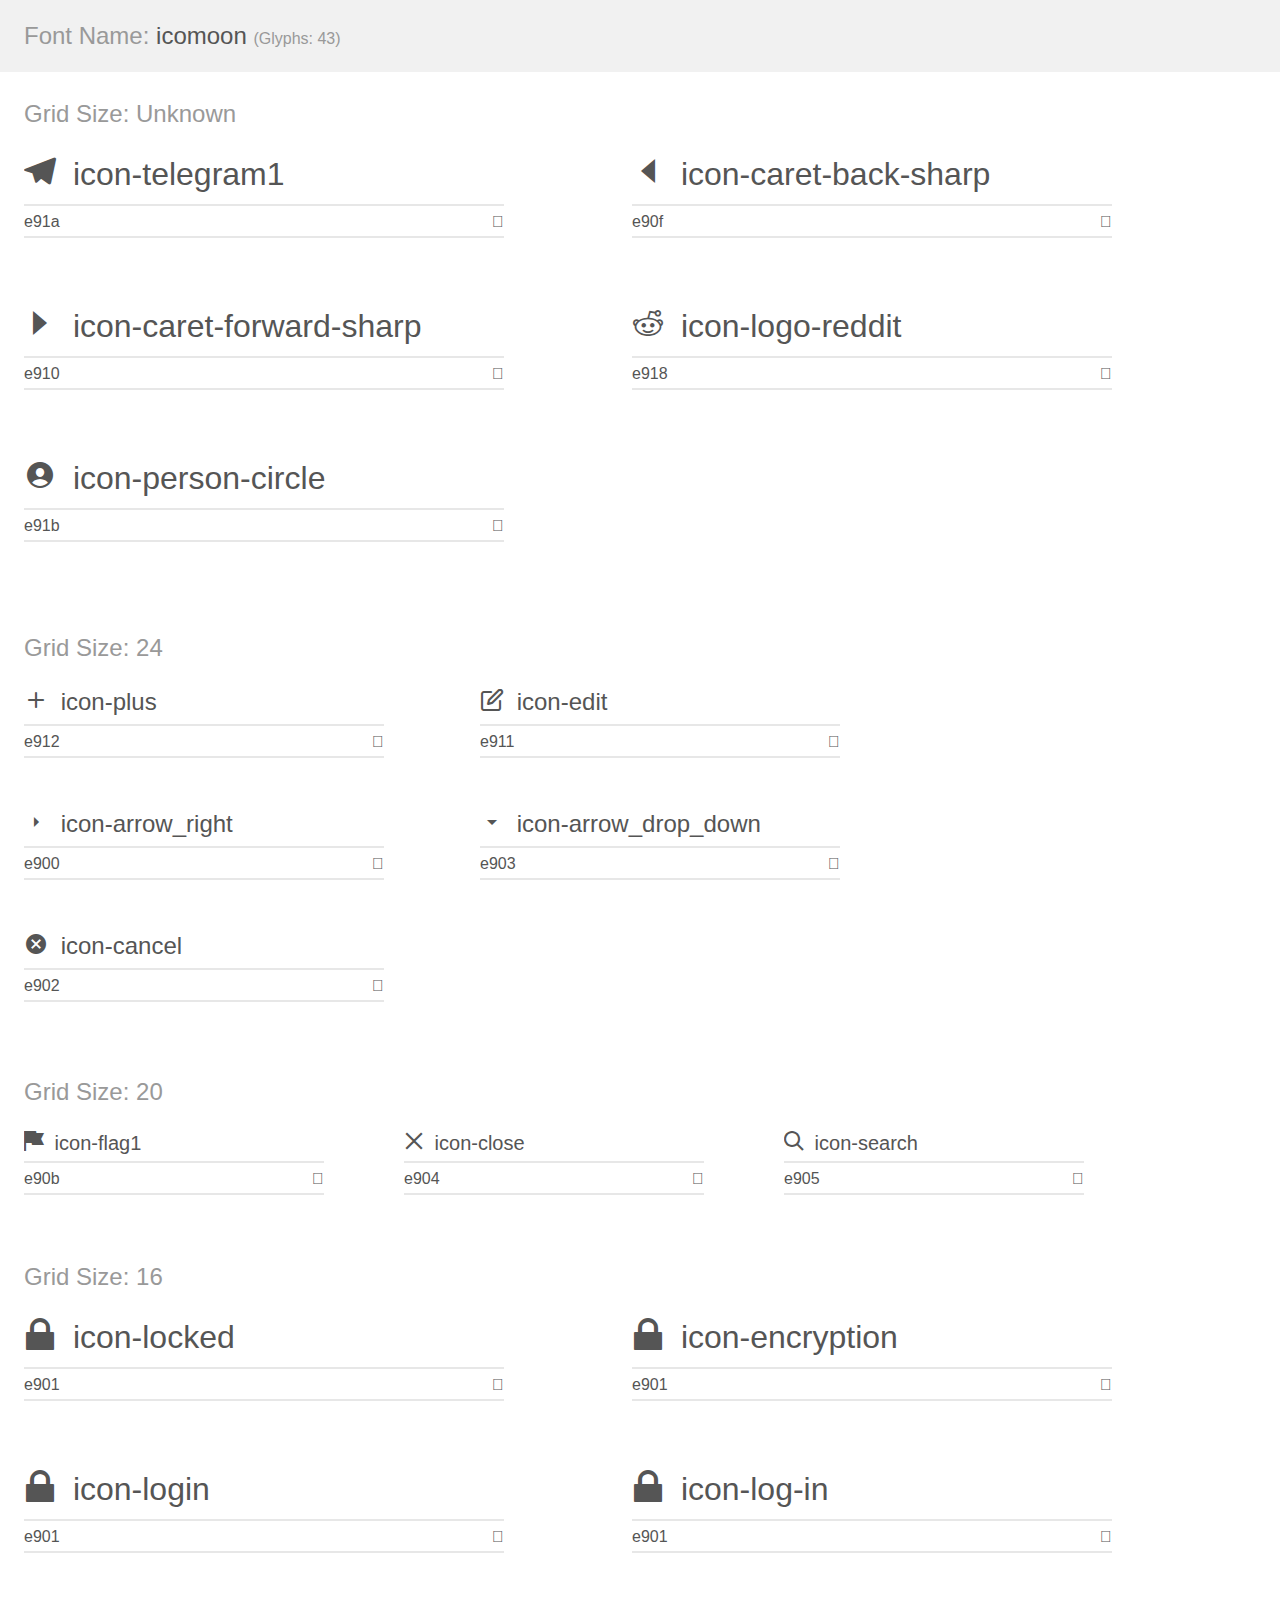
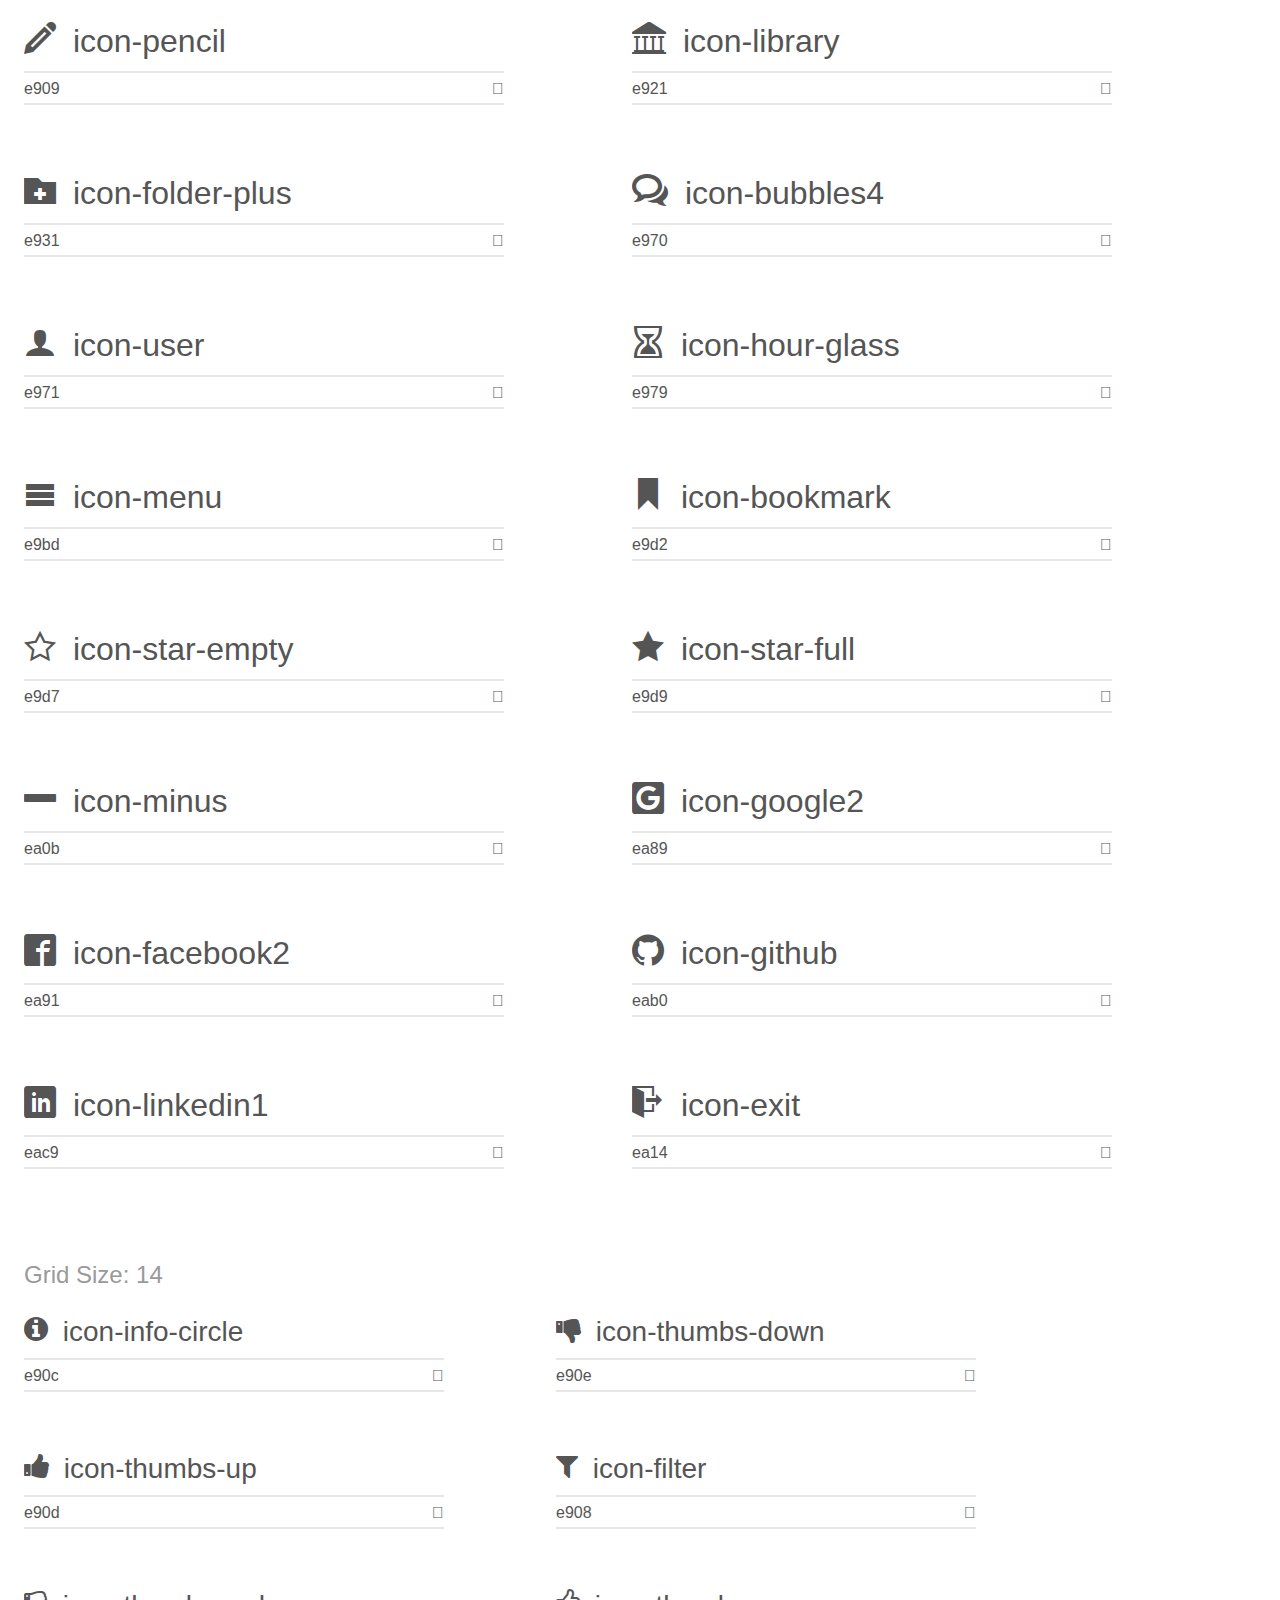
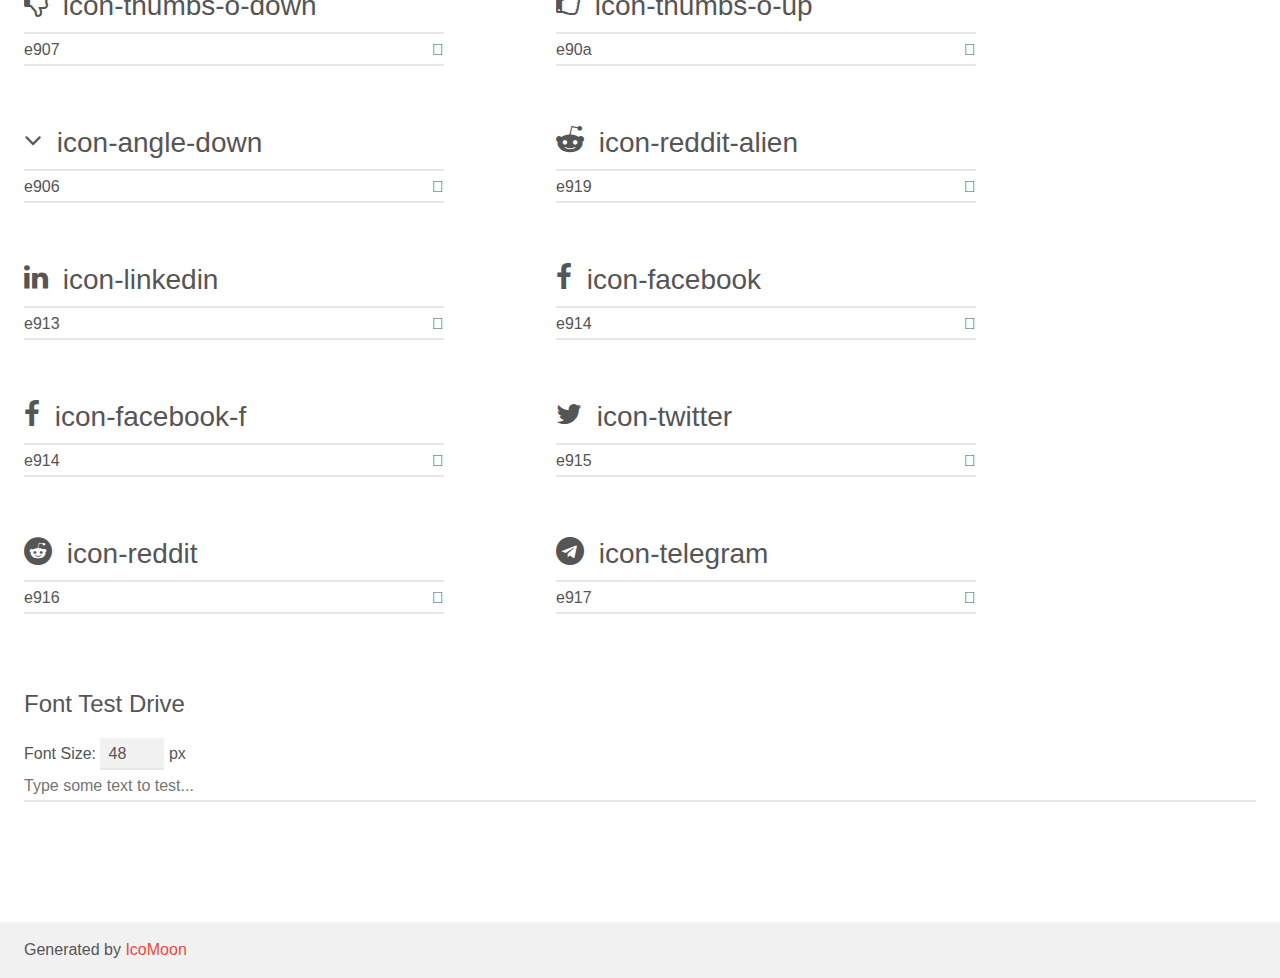
<file: icomoon_fonts/demo.html>
<!doctype html>
<html>
<head>
    <meta charset="utf-8">
    <title>IcoMoon Demo</title>
    <meta name="description" content="An Icon Font Generated By IcoMoon.io">
    <meta name="viewport" content="width=device-width, initial-scale=1">
    <link rel="stylesheet" href="demo-files/demo.css">
    <link rel="stylesheet" href="style.css"></head>
<body>
    <div class="bgc1 clearfix">
        <h1 class="mhmm mvm"><span class="fgc1">Font Name:</span> icomoon <small class="fgc1">(Glyphs:&nbsp;43)</small></h1>
    </div>
    <div class="clearfix mhl ptl">
        <h1 class="mvm mtn fgc1">Grid Size: Unknown</h1>
        <div class="glyph fs1">
            <div class="clearfix bshadow0 pbs">
                <span class="icon-telegram1"></span>
                <span class="mls"> icon-telegram1</span>
            </div>
            <fieldset class="fs0 size1of1 clearfix hidden-false">
                <input type="text" readonly value="e91a" class="unit size1of2" />
                <input type="text" maxlength="1" readonly value="&#xe91a;" class="unitRight size1of2 talign-right" />
            </fieldset>
            <div class="fs0 bshadow0 clearfix hidden-true">
                <span class="unit pvs fgc1">liga: </span>
                <input type="text" readonly value="" class="liga unitRight" />
            </div>
        </div>
        <div class="glyph fs1">
            <div class="clearfix bshadow0 pbs">
                <span class="icon-caret-back-sharp"></span>
                <span class="mls"> icon-caret-back-sharp</span>
            </div>
            <fieldset class="fs0 size1of1 clearfix hidden-false">
                <input type="text" readonly value="e90f" class="unit size1of2" />
                <input type="text" maxlength="1" readonly value="&#xe90f;" class="unitRight size1of2 talign-right" />
            </fieldset>
            <div class="fs0 bshadow0 clearfix hidden-true">
                <span class="unit pvs fgc1">liga: </span>
                <input type="text" readonly value="" class="liga unitRight" />
            </div>
        </div>
        <div class="glyph fs1">
            <div class="clearfix bshadow0 pbs">
                <span class="icon-caret-forward-sharp"></span>
                <span class="mls"> icon-caret-forward-sharp</span>
            </div>
            <fieldset class="fs0 size1of1 clearfix hidden-false">
                <input type="text" readonly value="e910" class="unit size1of2" />
                <input type="text" maxlength="1" readonly value="&#xe910;" class="unitRight size1of2 talign-right" />
            </fieldset>
            <div class="fs0 bshadow0 clearfix hidden-true">
                <span class="unit pvs fgc1">liga: </span>
                <input type="text" readonly value="" class="liga unitRight" />
            </div>
        </div>
        <div class="glyph fs1">
            <div class="clearfix bshadow0 pbs">
                <span class="icon-logo-reddit"></span>
                <span class="mls"> icon-logo-reddit</span>
            </div>
            <fieldset class="fs0 size1of1 clearfix hidden-false">
                <input type="text" readonly value="e918" class="unit size1of2" />
                <input type="text" maxlength="1" readonly value="&#xe918;" class="unitRight size1of2 talign-right" />
            </fieldset>
            <div class="fs0 bshadow0 clearfix hidden-true">
                <span class="unit pvs fgc1">liga: </span>
                <input type="text" readonly value="" class="liga unitRight" />
            </div>
        </div>
        <div class="glyph fs1">
            <div class="clearfix bshadow0 pbs">
                <span class="icon-person-circle"></span>
                <span class="mls"> icon-person-circle</span>
            </div>
            <fieldset class="fs0 size1of1 clearfix hidden-false">
                <input type="text" readonly value="e91b" class="unit size1of2" />
                <input type="text" maxlength="1" readonly value="&#xe91b;" class="unitRight size1of2 talign-right" />
            </fieldset>
            <div class="fs0 bshadow0 clearfix hidden-true">
                <span class="unit pvs fgc1">liga: </span>
                <input type="text" readonly value="" class="liga unitRight" />
            </div>
        </div>
    </div>
    <div class="clearfix mhl ptl">
        <h1 class="mvm mtn fgc1">Grid Size: 24</h1>
        <div class="glyph fs2">
            <div class="clearfix bshadow0 pbs">
                <span class="icon-plus"></span>
                <span class="mls"> icon-plus</span>
            </div>
            <fieldset class="fs0 size1of1 clearfix hidden-false">
                <input type="text" readonly value="e912" class="unit size1of2" />
                <input type="text" maxlength="1" readonly value="&#xe912;" class="unitRight size1of2 talign-right" />
            </fieldset>
            <div class="fs0 bshadow0 clearfix hidden-true">
                <span class="unit pvs fgc1">liga: </span>
                <input type="text" readonly value="" class="liga unitRight" />
            </div>
        </div>
        <div class="glyph fs2">
            <div class="clearfix bshadow0 pbs">
                <span class="icon-edit"></span>
                <span class="mls"> icon-edit</span>
            </div>
            <fieldset class="fs0 size1of1 clearfix hidden-false">
                <input type="text" readonly value="e911" class="unit size1of2" />
                <input type="text" maxlength="1" readonly value="&#xe911;" class="unitRight size1of2 talign-right" />
            </fieldset>
            <div class="fs0 bshadow0 clearfix hidden-true">
                <span class="unit pvs fgc1">liga: </span>
                <input type="text" readonly value="" class="liga unitRight" />
            </div>
        </div>
        <div class="glyph fs2">
            <div class="clearfix bshadow0 pbs">
                <span class="icon-arrow_right"></span>
                <span class="mls"> icon-arrow_right</span>
            </div>
            <fieldset class="fs0 size1of1 clearfix hidden-false">
                <input type="text" readonly value="e900" class="unit size1of2" />
                <input type="text" maxlength="1" readonly value="&#xe900;" class="unitRight size1of2 talign-right" />
            </fieldset>
            <div class="fs0 bshadow0 clearfix hidden-true">
                <span class="unit pvs fgc1">liga: </span>
                <input type="text" readonly value="" class="liga unitRight" />
            </div>
        </div>
        <div class="glyph fs2">
            <div class="clearfix bshadow0 pbs">
                <span class="icon-arrow_drop_down"></span>
                <span class="mls"> icon-arrow_drop_down</span>
            </div>
            <fieldset class="fs0 size1of1 clearfix hidden-false">
                <input type="text" readonly value="e903" class="unit size1of2" />
                <input type="text" maxlength="1" readonly value="&#xe903;" class="unitRight size1of2 talign-right" />
            </fieldset>
            <div class="fs0 bshadow0 clearfix hidden-true">
                <span class="unit pvs fgc1">liga: </span>
                <input type="text" readonly value="" class="liga unitRight" />
            </div>
        </div>
        <div class="glyph fs2">
            <div class="clearfix bshadow0 pbs">
                <span class="icon-cancel"></span>
                <span class="mls"> icon-cancel</span>
            </div>
            <fieldset class="fs0 size1of1 clearfix hidden-false">
                <input type="text" readonly value="e902" class="unit size1of2" />
                <input type="text" maxlength="1" readonly value="&#xe902;" class="unitRight size1of2 talign-right" />
            </fieldset>
            <div class="fs0 bshadow0 clearfix hidden-true">
                <span class="unit pvs fgc1">liga: </span>
                <input type="text" readonly value="" class="liga unitRight" />
            </div>
        </div>
    </div>
    <div class="clearfix mhl ptl">
        <h1 class="mvm mtn fgc1">Grid Size: 20</h1>
        <div class="glyph fs3">
            <div class="clearfix bshadow0 pbs">
                <span class="icon-flag1"></span>
                <span class="mls"> icon-flag1</span>
            </div>
            <fieldset class="fs0 size1of1 clearfix hidden-false">
                <input type="text" readonly value="e90b" class="unit size1of2" />
                <input type="text" maxlength="1" readonly value="&#xe90b;" class="unitRight size1of2 talign-right" />
            </fieldset>
            <div class="fs0 bshadow0 clearfix hidden-true">
                <span class="unit pvs fgc1">liga: </span>
                <input type="text" readonly value="" class="liga unitRight" />
            </div>
        </div>
        <div class="glyph fs3">
            <div class="clearfix bshadow0 pbs">
                <span class="icon-close"></span>
                <span class="mls"> icon-close</span>
            </div>
            <fieldset class="fs0 size1of1 clearfix hidden-false">
                <input type="text" readonly value="e904" class="unit size1of2" />
                <input type="text" maxlength="1" readonly value="&#xe904;" class="unitRight size1of2 talign-right" />
            </fieldset>
            <div class="fs0 bshadow0 clearfix hidden-true">
                <span class="unit pvs fgc1">liga: </span>
                <input type="text" readonly value="" class="liga unitRight" />
            </div>
        </div>
        <div class="glyph fs3">
            <div class="clearfix bshadow0 pbs">
                <span class="icon-search"></span>
                <span class="mls"> icon-search</span>
            </div>
            <fieldset class="fs0 size1of1 clearfix hidden-false">
                <input type="text" readonly value="e905" class="unit size1of2" />
                <input type="text" maxlength="1" readonly value="&#xe905;" class="unitRight size1of2 talign-right" />
            </fieldset>
            <div class="fs0 bshadow0 clearfix hidden-true">
                <span class="unit pvs fgc1">liga: </span>
                <input type="text" readonly value="" class="liga unitRight" />
            </div>
        </div>
    </div>
    <div class="clearfix mhl ptl">
        <h1 class="mvm mtn fgc1">Grid Size: 16</h1>
        <div class="glyph fs4">
            <div class="clearfix bshadow0 pbs">
                <span class="icon-locked"></span>
                <span class="mls"> icon-locked</span>
            </div>
            <fieldset class="fs0 size1of1 clearfix hidden-false">
                <input type="text" readonly value="e901" class="unit size1of2" />
                <input type="text" maxlength="1" readonly value="&#xe901;" class="unitRight size1of2 talign-right" />
            </fieldset>
            <div class="fs0 bshadow0 clearfix hidden-true">
                <span class="unit pvs fgc1">liga: </span>
                <input type="text" readonly value="" class="liga unitRight" />
            </div>
        </div>
        <div class="glyph fs4">
            <div class="clearfix bshadow0 pbs">
                <span class="icon-encryption"></span>
                <span class="mls"> icon-encryption</span>
            </div>
            <fieldset class="fs0 size1of1 clearfix hidden-false">
                <input type="text" readonly value="e901" class="unit size1of2" />
                <input type="text" maxlength="1" readonly value="&#xe901;" class="unitRight size1of2 talign-right" />
            </fieldset>
            <div class="fs0 bshadow0 clearfix hidden-true">
                <span class="unit pvs fgc1">liga: </span>
                <input type="text" readonly value="" class="liga unitRight" />
            </div>
        </div>
        <div class="glyph fs4">
            <div class="clearfix bshadow0 pbs">
                <span class="icon-login"></span>
                <span class="mls"> icon-login</span>
            </div>
            <fieldset class="fs0 size1of1 clearfix hidden-false">
                <input type="text" readonly value="e901" class="unit size1of2" />
                <input type="text" maxlength="1" readonly value="&#xe901;" class="unitRight size1of2 talign-right" />
            </fieldset>
            <div class="fs0 bshadow0 clearfix hidden-true">
                <span class="unit pvs fgc1">liga: </span>
                <input type="text" readonly value="" class="liga unitRight" />
            </div>
        </div>
        <div class="glyph fs4">
            <div class="clearfix bshadow0 pbs">
                <span class="icon-log-in"></span>
                <span class="mls"> icon-log-in</span>
            </div>
            <fieldset class="fs0 size1of1 clearfix hidden-false">
                <input type="text" readonly value="e901" class="unit size1of2" />
                <input type="text" maxlength="1" readonly value="&#xe901;" class="unitRight size1of2 talign-right" />
            </fieldset>
            <div class="fs0 bshadow0 clearfix hidden-true">
                <span class="unit pvs fgc1">liga: </span>
                <input type="text" readonly value="" class="liga unitRight" />
            </div>
        </div>
        <div class="glyph fs4">
            <div class="clearfix bshadow0 pbs">
                <span class="icon-pencil"></span>
                <span class="mls"> icon-pencil</span>
            </div>
            <fieldset class="fs0 size1of1 clearfix hidden-false">
                <input type="text" readonly value="e909" class="unit size1of2" />
                <input type="text" maxlength="1" readonly value="&#xe909;" class="unitRight size1of2 talign-right" />
            </fieldset>
            <div class="fs0 bshadow0 clearfix hidden-true">
                <span class="unit pvs fgc1">liga: </span>
                <input type="text" readonly value="pencil, write" class="liga unitRight" />
            </div>
        </div>
        <div class="glyph fs4">
            <div class="clearfix bshadow0 pbs">
                <span class="icon-library"></span>
                <span class="mls"> icon-library</span>
            </div>
            <fieldset class="fs0 size1of1 clearfix hidden-false">
                <input type="text" readonly value="e921" class="unit size1of2" />
                <input type="text" maxlength="1" readonly value="&#xe921;" class="unitRight size1of2 talign-right" />
            </fieldset>
            <div class="fs0 bshadow0 clearfix hidden-true">
                <span class="unit pvs fgc1">liga: </span>
                <input type="text" readonly value="library2, bank" class="liga unitRight" />
            </div>
        </div>
        <div class="glyph fs4">
            <div class="clearfix bshadow0 pbs">
                <span class="icon-folder-plus"></span>
                <span class="mls"> icon-folder-plus</span>
            </div>
            <fieldset class="fs0 size1of1 clearfix hidden-false">
                <input type="text" readonly value="e931" class="unit size1of2" />
                <input type="text" maxlength="1" readonly value="&#xe931;" class="unitRight size1of2 talign-right" />
            </fieldset>
            <div class="fs0 bshadow0 clearfix hidden-true">
                <span class="unit pvs fgc1">liga: </span>
                <input type="text" readonly value="folder-plus, directory3" class="liga unitRight" />
            </div>
        </div>
        <div class="glyph fs4">
            <div class="clearfix bshadow0 pbs">
                <span class="icon-bubbles4"></span>
                <span class="mls"> icon-bubbles4</span>
            </div>
            <fieldset class="fs0 size1of1 clearfix hidden-false">
                <input type="text" readonly value="e970" class="unit size1of2" />
                <input type="text" maxlength="1" readonly value="&#xe970;" class="unitRight size1of2 talign-right" />
            </fieldset>
            <div class="fs0 bshadow0 clearfix hidden-true">
                <span class="unit pvs fgc1">liga: </span>
                <input type="text" readonly value="bubbles4, comments4" class="liga unitRight" />
            </div>
        </div>
        <div class="glyph fs4">
            <div class="clearfix bshadow0 pbs">
                <span class="icon-user"></span>
                <span class="mls"> icon-user</span>
            </div>
            <fieldset class="fs0 size1of1 clearfix hidden-false">
                <input type="text" readonly value="e971" class="unit size1of2" />
                <input type="text" maxlength="1" readonly value="&#xe971;" class="unitRight size1of2 talign-right" />
            </fieldset>
            <div class="fs0 bshadow0 clearfix hidden-true">
                <span class="unit pvs fgc1">liga: </span>
                <input type="text" readonly value="user, profile2" class="liga unitRight" />
            </div>
        </div>
        <div class="glyph fs4">
            <div class="clearfix bshadow0 pbs">
                <span class="icon-hour-glass"></span>
                <span class="mls"> icon-hour-glass</span>
            </div>
            <fieldset class="fs0 size1of1 clearfix hidden-false">
                <input type="text" readonly value="e979" class="unit size1of2" />
                <input type="text" maxlength="1" readonly value="&#xe979;" class="unitRight size1of2 talign-right" />
            </fieldset>
            <div class="fs0 bshadow0 clearfix hidden-true">
                <span class="unit pvs fgc1">liga: </span>
                <input type="text" readonly value="hour-glass, loading" class="liga unitRight" />
            </div>
        </div>
        <div class="glyph fs4">
            <div class="clearfix bshadow0 pbs">
                <span class="icon-menu"></span>
                <span class="mls"> icon-menu</span>
            </div>
            <fieldset class="fs0 size1of1 clearfix hidden-false">
                <input type="text" readonly value="e9bd" class="unit size1of2" />
                <input type="text" maxlength="1" readonly value="&#xe9bd;" class="unitRight size1of2 talign-right" />
            </fieldset>
            <div class="fs0 bshadow0 clearfix hidden-true">
                <span class="unit pvs fgc1">liga: </span>
                <input type="text" readonly value="menu, list3" class="liga unitRight" />
            </div>
        </div>
        <div class="glyph fs4">
            <div class="clearfix bshadow0 pbs">
                <span class="icon-bookmark"></span>
                <span class="mls"> icon-bookmark</span>
            </div>
            <fieldset class="fs0 size1of1 clearfix hidden-false">
                <input type="text" readonly value="e9d2" class="unit size1of2" />
                <input type="text" maxlength="1" readonly value="&#xe9d2;" class="unitRight size1of2 talign-right" />
            </fieldset>
            <div class="fs0 bshadow0 clearfix hidden-true">
                <span class="unit pvs fgc1">liga: </span>
                <input type="text" readonly value="bookmark, ribbon" class="liga unitRight" />
            </div>
        </div>
        <div class="glyph fs4">
            <div class="clearfix bshadow0 pbs">
                <span class="icon-star-empty"></span>
                <span class="mls"> icon-star-empty</span>
            </div>
            <fieldset class="fs0 size1of1 clearfix hidden-false">
                <input type="text" readonly value="e9d7" class="unit size1of2" />
                <input type="text" maxlength="1" readonly value="&#xe9d7;" class="unitRight size1of2 talign-right" />
            </fieldset>
            <div class="fs0 bshadow0 clearfix hidden-true">
                <span class="unit pvs fgc1">liga: </span>
                <input type="text" readonly value="star-empty, rate" class="liga unitRight" />
            </div>
        </div>
        <div class="glyph fs4">
            <div class="clearfix bshadow0 pbs">
                <span class="icon-star-full"></span>
                <span class="mls"> icon-star-full</span>
            </div>
            <fieldset class="fs0 size1of1 clearfix hidden-false">
                <input type="text" readonly value="e9d9" class="unit size1of2" />
                <input type="text" maxlength="1" readonly value="&#xe9d9;" class="unitRight size1of2 talign-right" />
            </fieldset>
            <div class="fs0 bshadow0 clearfix hidden-true">
                <span class="unit pvs fgc1">liga: </span>
                <input type="text" readonly value="star-full, rate3" class="liga unitRight" />
            </div>
        </div>
        <div class="glyph fs4">
            <div class="clearfix bshadow0 pbs">
                <span class="icon-minus"></span>
                <span class="mls"> icon-minus</span>
            </div>
            <fieldset class="fs0 size1of1 clearfix hidden-false">
                <input type="text" readonly value="ea0b" class="unit size1of2" />
                <input type="text" maxlength="1" readonly value="&#xea0b;" class="unitRight size1of2 talign-right" />
            </fieldset>
            <div class="fs0 bshadow0 clearfix hidden-true">
                <span class="unit pvs fgc1">liga: </span>
                <input type="text" readonly value="minus, subtract" class="liga unitRight" />
            </div>
        </div>
        <div class="glyph fs4">
            <div class="clearfix bshadow0 pbs">
                <span class="icon-google2"></span>
                <span class="mls"> icon-google2</span>
            </div>
            <fieldset class="fs0 size1of1 clearfix hidden-false">
                <input type="text" readonly value="ea89" class="unit size1of2" />
                <input type="text" maxlength="1" readonly value="&#xea89;" class="unitRight size1of2 talign-right" />
            </fieldset>
            <div class="fs0 bshadow0 clearfix hidden-true">
                <span class="unit pvs fgc1">liga: </span>
                <input type="text" readonly value="google2, brand3" class="liga unitRight" />
            </div>
        </div>
        <div class="glyph fs4">
            <div class="clearfix bshadow0 pbs">
                <span class="icon-facebook2"></span>
                <span class="mls"> icon-facebook2</span>
            </div>
            <fieldset class="fs0 size1of1 clearfix hidden-false">
                <input type="text" readonly value="ea91" class="unit size1of2" />
                <input type="text" maxlength="1" readonly value="&#xea91;" class="unitRight size1of2 talign-right" />
            </fieldset>
            <div class="fs0 bshadow0 clearfix hidden-true">
                <span class="unit pvs fgc1">liga: </span>
                <input type="text" readonly value="facebook2, brand11" class="liga unitRight" />
            </div>
        </div>
        <div class="glyph fs4">
            <div class="clearfix bshadow0 pbs">
                <span class="icon-github"></span>
                <span class="mls"> icon-github</span>
            </div>
            <fieldset class="fs0 size1of1 clearfix hidden-false">
                <input type="text" readonly value="eab0" class="unit size1of2" />
                <input type="text" maxlength="1" readonly value="&#xeab0;" class="unitRight size1of2 talign-right" />
            </fieldset>
            <div class="fs0 bshadow0 clearfix hidden-true">
                <span class="unit pvs fgc1">liga: </span>
                <input type="text" readonly value="github, brand40" class="liga unitRight" />
            </div>
        </div>
        <div class="glyph fs4">
            <div class="clearfix bshadow0 pbs">
                <span class="icon-linkedin1"></span>
                <span class="mls"> icon-linkedin1</span>
            </div>
            <fieldset class="fs0 size1of1 clearfix hidden-false">
                <input type="text" readonly value="eac9" class="unit size1of2" />
                <input type="text" maxlength="1" readonly value="&#xeac9;" class="unitRight size1of2 talign-right" />
            </fieldset>
            <div class="fs0 bshadow0 clearfix hidden-true">
                <span class="unit pvs fgc1">liga: </span>
                <input type="text" readonly value="linkedin, brand64" class="liga unitRight" />
            </div>
        </div>
        <div class="glyph fs4">
            <div class="clearfix bshadow0 pbs">
                <span class="icon-exit"></span>
                <span class="mls"> icon-exit</span>
            </div>
            <fieldset class="fs0 size1of1 clearfix hidden-false">
                <input type="text" readonly value="ea14" class="unit size1of2" />
                <input type="text" maxlength="1" readonly value="&#xea14;" class="unitRight size1of2 talign-right" />
            </fieldset>
            <div class="fs0 bshadow0 clearfix hidden-true">
                <span class="unit pvs fgc1">liga: </span>
                <input type="text" readonly value="exit, signout" class="liga unitRight" />
            </div>
        </div>
    </div>
    <div class="clearfix mhl ptl">
        <h1 class="mvm mtn fgc1">Grid Size: 14</h1>
        <div class="glyph fs5">
            <div class="clearfix bshadow0 pbs">
                <span class="icon-info-circle"></span>
                <span class="mls"> icon-info-circle</span>
            </div>
            <fieldset class="fs0 size1of1 clearfix hidden-false">
                <input type="text" readonly value="e90c" class="unit size1of2" />
                <input type="text" maxlength="1" readonly value="&#xe90c;" class="unitRight size1of2 talign-right" />
            </fieldset>
            <div class="fs0 bshadow0 clearfix hidden-true">
                <span class="unit pvs fgc1">liga: </span>
                <input type="text" readonly value="" class="liga unitRight" />
            </div>
        </div>
        <div class="glyph fs5">
            <div class="clearfix bshadow0 pbs">
                <span class="icon-thumbs-down"></span>
                <span class="mls"> icon-thumbs-down</span>
            </div>
            <fieldset class="fs0 size1of1 clearfix hidden-false">
                <input type="text" readonly value="e90e" class="unit size1of2" />
                <input type="text" maxlength="1" readonly value="&#xe90e;" class="unitRight size1of2 talign-right" />
            </fieldset>
            <div class="fs0 bshadow0 clearfix hidden-true">
                <span class="unit pvs fgc1">liga: </span>
                <input type="text" readonly value="" class="liga unitRight" />
            </div>
        </div>
        <div class="glyph fs5">
            <div class="clearfix bshadow0 pbs">
                <span class="icon-thumbs-up"></span>
                <span class="mls"> icon-thumbs-up</span>
            </div>
            <fieldset class="fs0 size1of1 clearfix hidden-false">
                <input type="text" readonly value="e90d" class="unit size1of2" />
                <input type="text" maxlength="1" readonly value="&#xe90d;" class="unitRight size1of2 talign-right" />
            </fieldset>
            <div class="fs0 bshadow0 clearfix hidden-true">
                <span class="unit pvs fgc1">liga: </span>
                <input type="text" readonly value="" class="liga unitRight" />
            </div>
        </div>
        <div class="glyph fs5">
            <div class="clearfix bshadow0 pbs">
                <span class="icon-filter"></span>
                <span class="mls"> icon-filter</span>
            </div>
            <fieldset class="fs0 size1of1 clearfix hidden-false">
                <input type="text" readonly value="e908" class="unit size1of2" />
                <input type="text" maxlength="1" readonly value="&#xe908;" class="unitRight size1of2 talign-right" />
            </fieldset>
            <div class="fs0 bshadow0 clearfix hidden-true">
                <span class="unit pvs fgc1">liga: </span>
                <input type="text" readonly value="" class="liga unitRight" />
            </div>
        </div>
        <div class="glyph fs5">
            <div class="clearfix bshadow0 pbs">
                <span class="icon-thumbs-o-down"></span>
                <span class="mls"> icon-thumbs-o-down</span>
            </div>
            <fieldset class="fs0 size1of1 clearfix hidden-false">
                <input type="text" readonly value="e907" class="unit size1of2" />
                <input type="text" maxlength="1" readonly value="&#xe907;" class="unitRight size1of2 talign-right" />
            </fieldset>
            <div class="fs0 bshadow0 clearfix hidden-true">
                <span class="unit pvs fgc1">liga: </span>
                <input type="text" readonly value="" class="liga unitRight" />
            </div>
        </div>
        <div class="glyph fs5">
            <div class="clearfix bshadow0 pbs">
                <span class="icon-thumbs-o-up"></span>
                <span class="mls"> icon-thumbs-o-up</span>
            </div>
            <fieldset class="fs0 size1of1 clearfix hidden-false">
                <input type="text" readonly value="e90a" class="unit size1of2" />
                <input type="text" maxlength="1" readonly value="&#xe90a;" class="unitRight size1of2 talign-right" />
            </fieldset>
            <div class="fs0 bshadow0 clearfix hidden-true">
                <span class="unit pvs fgc1">liga: </span>
                <input type="text" readonly value="" class="liga unitRight" />
            </div>
        </div>
        <div class="glyph fs5">
            <div class="clearfix bshadow0 pbs">
                <span class="icon-angle-down"></span>
                <span class="mls"> icon-angle-down</span>
            </div>
            <fieldset class="fs0 size1of1 clearfix hidden-false">
                <input type="text" readonly value="e906" class="unit size1of2" />
                <input type="text" maxlength="1" readonly value="&#xe906;" class="unitRight size1of2 talign-right" />
            </fieldset>
            <div class="fs0 bshadow0 clearfix hidden-true">
                <span class="unit pvs fgc1">liga: </span>
                <input type="text" readonly value="" class="liga unitRight" />
            </div>
        </div>
        <div class="glyph fs5">
            <div class="clearfix bshadow0 pbs">
                <span class="icon-reddit-alien"></span>
                <span class="mls"> icon-reddit-alien</span>
            </div>
            <fieldset class="fs0 size1of1 clearfix hidden-false">
                <input type="text" readonly value="e919" class="unit size1of2" />
                <input type="text" maxlength="1" readonly value="&#xe919;" class="unitRight size1of2 talign-right" />
            </fieldset>
            <div class="fs0 bshadow0 clearfix hidden-true">
                <span class="unit pvs fgc1">liga: </span>
                <input type="text" readonly value="" class="liga unitRight" />
            </div>
        </div>
        <div class="glyph fs5">
            <div class="clearfix bshadow0 pbs">
                <span class="icon-linkedin"></span>
                <span class="mls"> icon-linkedin</span>
            </div>
            <fieldset class="fs0 size1of1 clearfix hidden-false">
                <input type="text" readonly value="e913" class="unit size1of2" />
                <input type="text" maxlength="1" readonly value="&#xe913;" class="unitRight size1of2 talign-right" />
            </fieldset>
            <div class="fs0 bshadow0 clearfix hidden-true">
                <span class="unit pvs fgc1">liga: </span>
                <input type="text" readonly value="" class="liga unitRight" />
            </div>
        </div>
        <div class="glyph fs5">
            <div class="clearfix bshadow0 pbs">
                <span class="icon-facebook"></span>
                <span class="mls"> icon-facebook</span>
            </div>
            <fieldset class="fs0 size1of1 clearfix hidden-false">
                <input type="text" readonly value="e914" class="unit size1of2" />
                <input type="text" maxlength="1" readonly value="&#xe914;" class="unitRight size1of2 talign-right" />
            </fieldset>
            <div class="fs0 bshadow0 clearfix hidden-true">
                <span class="unit pvs fgc1">liga: </span>
                <input type="text" readonly value="" class="liga unitRight" />
            </div>
        </div>
        <div class="glyph fs5">
            <div class="clearfix bshadow0 pbs">
                <span class="icon-facebook-f"></span>
                <span class="mls"> icon-facebook-f</span>
            </div>
            <fieldset class="fs0 size1of1 clearfix hidden-false">
                <input type="text" readonly value="e914" class="unit size1of2" />
                <input type="text" maxlength="1" readonly value="&#xe914;" class="unitRight size1of2 talign-right" />
            </fieldset>
            <div class="fs0 bshadow0 clearfix hidden-true">
                <span class="unit pvs fgc1">liga: </span>
                <input type="text" readonly value="" class="liga unitRight" />
            </div>
        </div>
        <div class="glyph fs5">
            <div class="clearfix bshadow0 pbs">
                <span class="icon-twitter"></span>
                <span class="mls"> icon-twitter</span>
            </div>
            <fieldset class="fs0 size1of1 clearfix hidden-false">
                <input type="text" readonly value="e915" class="unit size1of2" />
                <input type="text" maxlength="1" readonly value="&#xe915;" class="unitRight size1of2 talign-right" />
            </fieldset>
            <div class="fs0 bshadow0 clearfix hidden-true">
                <span class="unit pvs fgc1">liga: </span>
                <input type="text" readonly value="" class="liga unitRight" />
            </div>
        </div>
        <div class="glyph fs5">
            <div class="clearfix bshadow0 pbs">
                <span class="icon-reddit"></span>
                <span class="mls"> icon-reddit</span>
            </div>
            <fieldset class="fs0 size1of1 clearfix hidden-false">
                <input type="text" readonly value="e916" class="unit size1of2" />
                <input type="text" maxlength="1" readonly value="&#xe916;" class="unitRight size1of2 talign-right" />
            </fieldset>
            <div class="fs0 bshadow0 clearfix hidden-true">
                <span class="unit pvs fgc1">liga: </span>
                <input type="text" readonly value="" class="liga unitRight" />
            </div>
        </div>
        <div class="glyph fs5">
            <div class="clearfix bshadow0 pbs">
                <span class="icon-telegram"></span>
                <span class="mls"> icon-telegram</span>
            </div>
            <fieldset class="fs0 size1of1 clearfix hidden-false">
                <input type="text" readonly value="e917" class="unit size1of2" />
                <input type="text" maxlength="1" readonly value="&#xe917;" class="unitRight size1of2 talign-right" />
            </fieldset>
            <div class="fs0 bshadow0 clearfix hidden-true">
                <span class="unit pvs fgc1">liga: </span>
                <input type="text" readonly value="" class="liga unitRight" />
            </div>
        </div>
    </div>

    <!--[if gt IE 8]><!-->
    <div class="mhl clearfix mbl">
        <h1>Font Test Drive</h1>
        <label>
            Font Size: <input id="fontSize" type="number" class="textbox0 mbm"
            min="8" value="48" />
            px
        </label>
        <input id="testText" type="text" class="phl size1of1 mvl"
        placeholder="Type some text to test..." value=""/>
        <div id="testDrive" class="icon-" style="font-family: icomoon">&nbsp;
        </div>
    </div>
    <!--<![endif]-->
    <div class="bgc1 clearfix">
        <p class="mhl">Generated by <a href="https://icomoon.io/app">IcoMoon</a></p>
    </div>

    <script src="demo-files/demo.js"></script>
</body>
</html>
</file>
<file: icomoon_fonts/demo-files/demo.css>
body {
  padding: 0;
  margin: 0;
  font-family: sans-serif;
  font-size: 1em;
  line-height: 1.5;
  color: #555;
  background: #fff;
}
h1 {
  font-size: 1.5em;
  font-weight: normal;
}
small {
  font-size: .66666667em;
}
a {
  color: #e74c3c;
  text-decoration: none;
}
a:hover, a:focus {
  box-shadow: 0 1px #e74c3c;
}
.bshadow0, input {
  box-shadow: inset 0 -2px #e7e7e7;
}
input:hover {
  box-shadow: inset 0 -2px #ccc;
}
input, fieldset {
  font-family: sans-serif;
  font-size: 1em;
  margin: 0;
  padding: 0;
  border: 0;
}
input {
  color: inherit;
  line-height: 1.5;
  height: 1.5em;
  padding: .25em 0;
}
input:focus {
  outline: none;
  box-shadow: inset 0 -2px #449fdb;
}
.glyph {
  font-size: 16px;
  width: 15em;
  padding-bottom: 1em;
  margin-right: 4em;
  margin-bottom: 1em;
  float: left;
  overflow: hidden;
}
.liga {
  width: 80%;
  width: calc(100% - 2.5em);
}
.talign-right {
  text-align: right;
}
.talign-center {
  text-align: center;
}
.bgc1 {
  background: #f1f1f1;
}
.fgc1 {
  color: #999;
}
.fgc0 {
  color: #000;
}
p {
  margin-top: 1em;
  margin-bottom: 1em;
}
.mvm {
  margin-top: .75em;
  margin-bottom: .75em;
}
.mtn {
  margin-top: 0;
}
.mtl, .mal {
  margin-top: 1.5em;
}
.mbl, .mal {
  margin-bottom: 1.5em;
}
.mal, .mhl {
  margin-left: 1.5em;
  margin-right: 1.5em;
}
.mhmm {
  margin-left: 1em;
  margin-right: 1em;
}
.mls {
  margin-left: .25em;
}
.ptl {
  padding-top: 1.5em;
}
.pbs, .pvs {
  padding-bottom: .25em;
}
.pvs, .pts {
  padding-top: .25em;
}
.unit {
  float: left;
}
.unitRight {
  float: right;
}
.size1of2 {
  width: 50%;
}
.size1of1 {
  width: 100%;
}
.clearfix:before, .clearfix:after {
  content: " ";
  display: table;
}
.clearfix:after {
  clear: both;
}
.hidden-true {
  display: none;
}
.textbox0 {
  width: 3em;
  background: #f1f1f1;
  padding: .25em .5em;
  line-height: 1.5;
  height: 1.5em;
}
#testDrive {
  display: block;
  padding-top: 24px;
  line-height: 1.5;
}
.fs0 {
  font-size: 16px;
}
.fs1 {
  font-size: 32px;
}
.fs2 {
  font-size: 24px;
}
.fs3 {
  font-size: 20px;
}
.fs4 {
  font-size: 32px;
}
.fs5 {
  font-size: 28px;
}
</file>
<file: icomoon_fonts/style.css>
@font-face {
  font-family: 'icomoon';
  src:  url('fonts/icomoon.eot?yyphcd');
  src:  url('fonts/icomoon.eot?yyphcd#iefix') format('embedded-opentype'),
    url('fonts/icomoon.ttf?yyphcd') format('truetype'),
    url('fonts/icomoon.woff?yyphcd') format('woff'),
    url('fonts/icomoon.svg?yyphcd#icomoon') format('svg');
  font-weight: normal;
  font-style: normal;
  font-display: block;
}

[class^="icon-"], [class*=" icon-"] {
  /* use !important to prevent issues with browser extensions that change fonts */
  font-family: 'icomoon' !important;
  speak: never;
  font-style: normal;
  font-weight: normal;
  font-variant: normal;
  text-transform: none;
  line-height: 1;

  /* Better Font Rendering =========== */
  -webkit-font-smoothing: antialiased;
  -moz-osx-font-smoothing: grayscale;
}

.icon-telegram1:before {
  content: "\e91a";
}
.icon-caret-back-sharp:before {
  content: "\e90f";
}
.icon-caret-forward-sharp:before {
  content: "\e910";
}
.icon-logo-reddit:before {
  content: "\e918";
}
.icon-person-circle:before {
  content: "\e91b";
}
.icon-plus:before {
  content: "\e912";
}
.icon-edit:before {
  content: "\e911";
}
.icon-arrow_right:before {
  content: "\e900";
}
.icon-arrow_drop_down:before {
  content: "\e903";
}
.icon-cancel:before {
  content: "\e902";
}
.icon-flag1:before {
  content: "\e90b";
}
.icon-close:before {
  content: "\e904";
}
.icon-search:before {
  content: "\e905";
}
.icon-locked:before {
  content: "\e901";
}
.icon-encryption:before {
  content: "\e901";
}
.icon-login:before {
  content: "\e901";
}
.icon-log-in:before {
  content: "\e901";
}
.icon-pencil:before {
  content: "\e909";
}
.icon-library:before {
  content: "\e921";
}
.icon-folder-plus:before {
  content: "\e931";
}
.icon-bubbles4:before {
  content: "\e970";
}
.icon-user:before {
  content: "\e971";
}
.icon-hour-glass:before {
  content: "\e979";
}
.icon-menu:before {
  content: "\e9bd";
}
.icon-bookmark:before {
  content: "\e9d2";
}
.icon-star-empty:before {
  content: "\e9d7";
}
.icon-star-full:before {
  content: "\e9d9";
}
.icon-minus:before {
  content: "\ea0b";
}
.icon-google2:before {
  content: "\ea89";
}
.icon-facebook2:before {
  content: "\ea91";
}
.icon-github:before {
  content: "\eab0";
}
.icon-linkedin1:before {
  content: "\eac9";
}
.icon-exit:before {
  content: "\ea14";
}
.icon-info-circle:before {
  content: "\e90c";
}
.icon-thumbs-down:before {
  content: "\e90e";
}
.icon-thumbs-up:before {
  content: "\e90d";
}
.icon-filter:before {
  content: "\e908";
}
.icon-thumbs-o-down:before {
  content: "\e907";
}
.icon-thumbs-o-up:before {
  content: "\e90a";
}
.icon-angle-down:before {
  content: "\e906";
}
.icon-reddit-alien:before {
  content: "\e919";
}
.icon-linkedin:before {
  content: "\e913";
}
.icon-facebook:before {
  content: "\e914";
}
.icon-facebook-f:before {
  content: "\e914";
}
.icon-twitter:before {
  content: "\e915";
}
.icon-reddit:before {
  content: "\e916";
}
.icon-telegram:before {
  content: "\e917";
}
</file>
